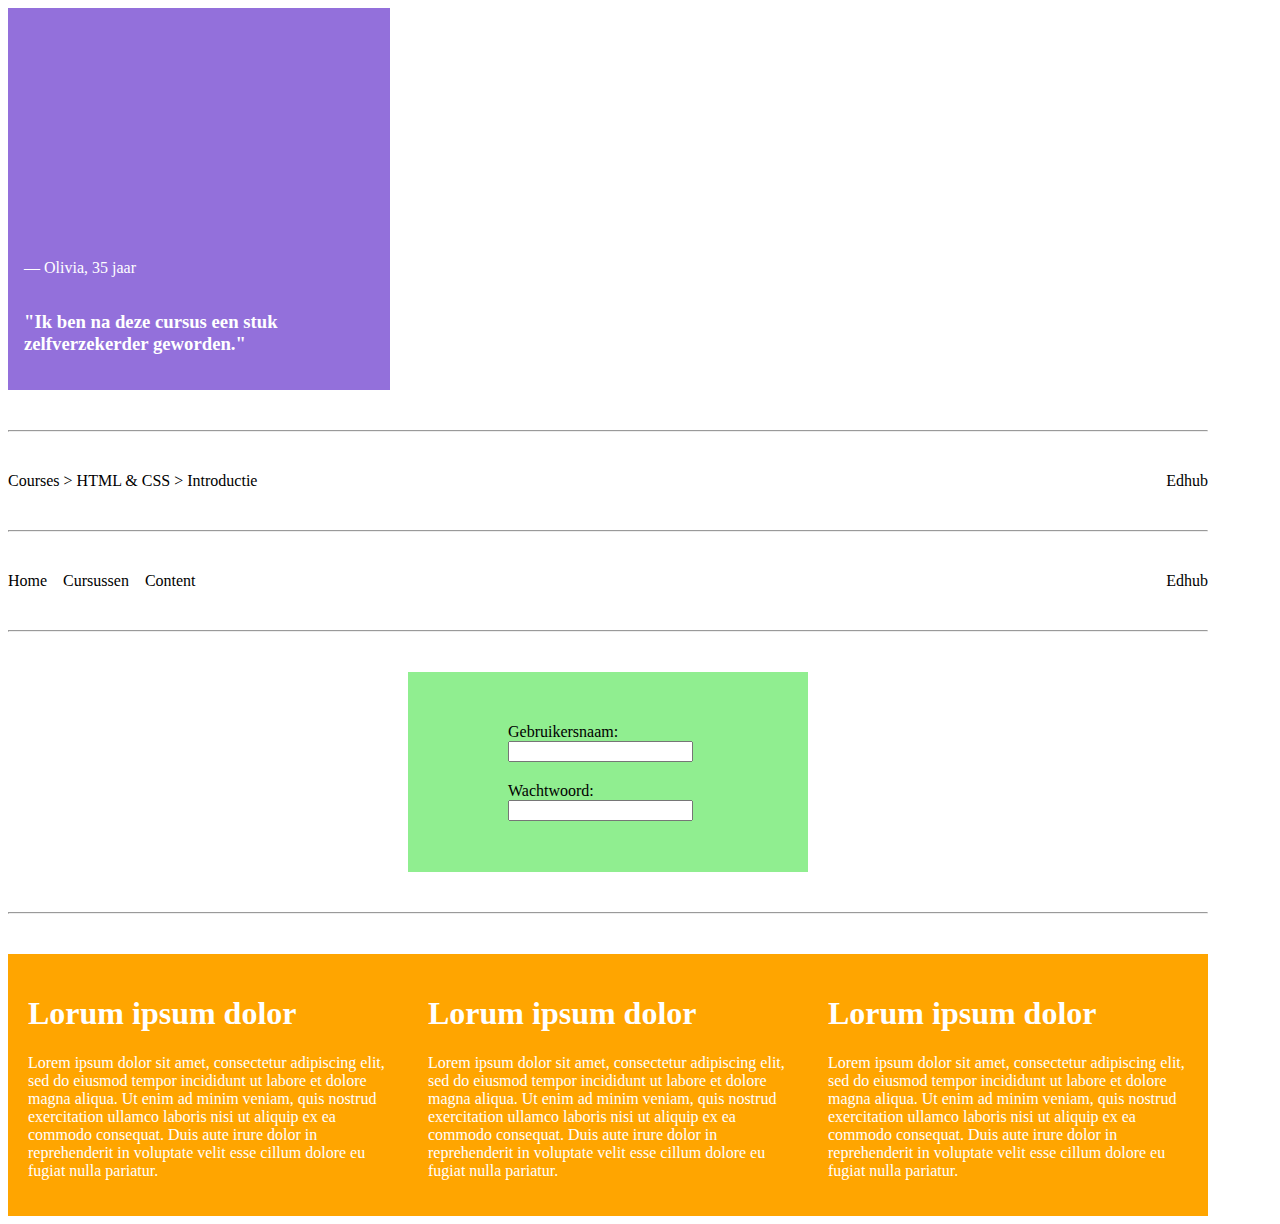
<file: frontend-css-selectors-flexbox-master/frontend-css-selectors-flexbox-master/opdracht-1/index.html>
<!DOCTYPE html>
<html lang="en">
<head>
    <meta charset="UTF-8">
    <link rel="stylesheet" href="base/base-styles.css">
    <link rel="stylesheet" href="styles.css">
    <title>Opdracht 2 - Flexbox</title>
</head>
<body>
    <!--    OPDRACHT 2.1    -->
    <div class="one">
        <p>&mdash; Olivia, 35 jaar</p>
        <h3>"Ik ben na deze cursus een stuk zelfverzekerder geworden."</h3>
    </div>

    <hr />

    <!--    OPDRACHT 2.2    -->
    <div class="two">
        <div>
            <span>Courses ></span>
            <span>HTML & CSS ></span>
            <span>Introductie</span>
        </div>
        <div>Edhub</div>
    </div>

    <hr />

    <!--    OPDRACHT 2.3    -->
    <div class="three">
        <ul class="nav">
            <li>Home</li>
            <li>Cursussen</li>
            <li>Content</li>
        </ul>
        <div>Edhub</div>
    </div>

    <hr />

    <!--    OPDRACHT 2.4    -->
    <div class="login">
        <form>
            <label for="username">
                Gebruikersnaam:
                <input id="username" type="text" name="username"/>
            </label>
            <label for="password">
                Wachtwoord:
                <input id="password" type="password" name="password"/>
            </label>
        </form>
    </div>

    <hr />

    <!--    OPDRACHT 2.5    -->
    <div class="five">
        <article>
            <h1>Lorum ipsum dolor</h1>
            <p>Lorem ipsum dolor sit amet, consectetur adipiscing elit, sed do eiusmod tempor incididunt ut labore et dolore magna aliqua. Ut enim ad minim veniam, quis nostrud exercitation ullamco laboris nisi ut aliquip ex ea commodo consequat. Duis aute irure dolor in reprehenderit in voluptate velit esse cillum dolore eu fugiat nulla pariatur. </p>
        </article>
        <article>
            <h1>Lorum ipsum dolor</h1>
            <p>Lorem ipsum dolor sit amet, consectetur adipiscing elit, sed do eiusmod tempor incididunt ut labore et dolore magna aliqua. Ut enim ad minim veniam, quis nostrud exercitation ullamco laboris nisi ut aliquip ex ea commodo consequat. Duis aute irure dolor in reprehenderit in voluptate velit esse cillum dolore eu fugiat nulla pariatur. </p>
        </article>
        <article>
            <h1>Lorum ipsum dolor</h1>
            <p>Lorem ipsum dolor sit amet, consectetur adipiscing elit, sed do eiusmod tempor incididunt ut labore et dolore magna aliqua. Ut enim ad minim veniam, quis nostrud exercitation ullamco laboris nisi ut aliquip ex ea commodo consequat. Duis aute irure dolor in reprehenderit in voluptate velit esse cillum dolore eu fugiat nulla pariatur. </p>
        </article>
    </div>
</body>
</html>
</file>
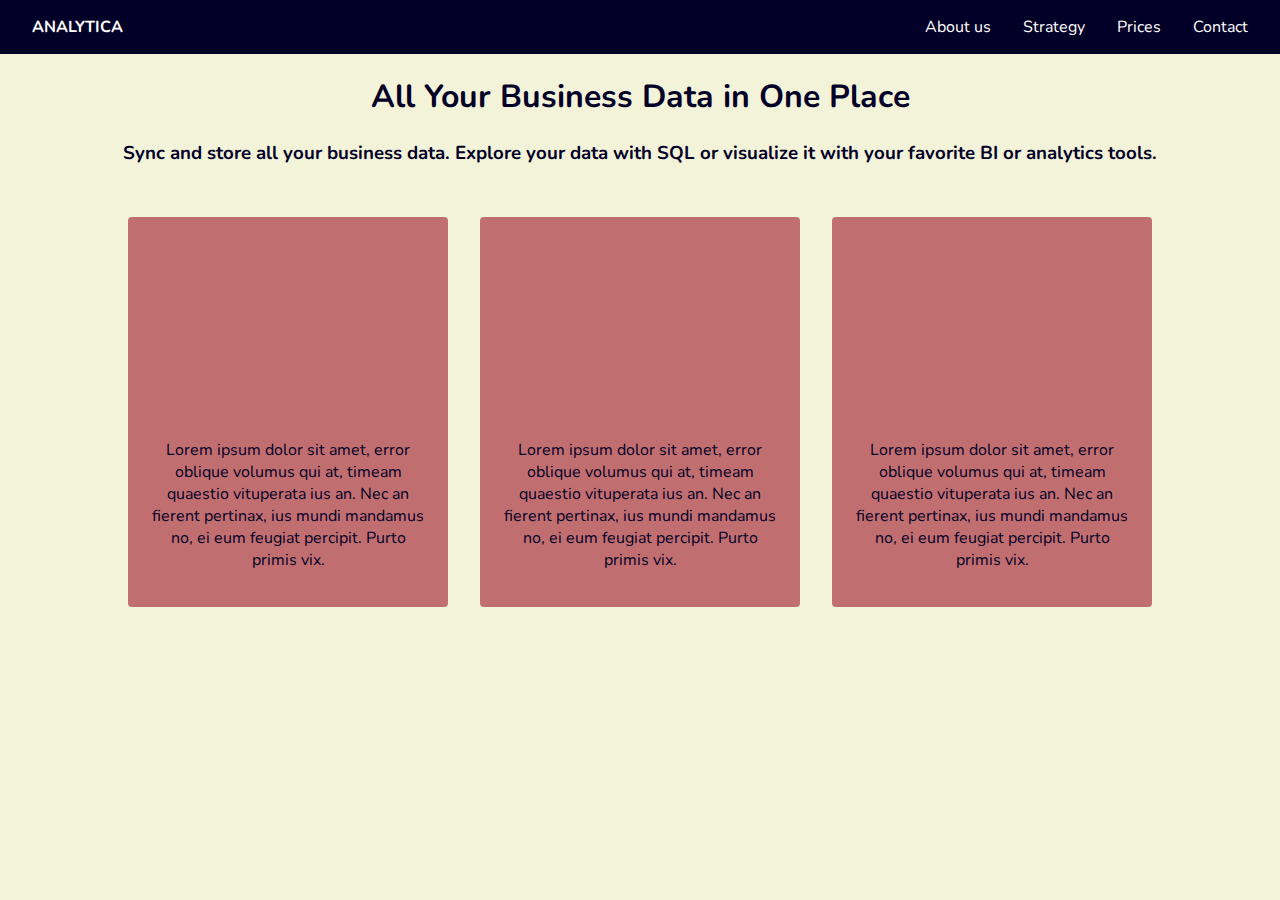
<file: frontend-css-selectors-flexbox-master/frontend-css-selectors-flexbox-master/opdracht-2-3/index.html>
<!DOCTYPE html>
<html lang="en">
<head>
    <meta charset="UTF-8">
    <meta name="viewport" content="width=device-width, initial-scale=1, minimum-scale=1"/>
    <link rel="stylesheet" href="styles.css">
    <link rel="preconnect" href="https://fonts.googleapis.com">
    <link rel="preconnect" href="https://fonts.gstatic.com" crossorigin>
    <link href="https://fonts.googleapis.com/css2?family=Nunito:ital,wght@0,400;0,700;1,600&display=swap" rel="stylesheet">
    <title>Flexbox opdracht 2 en 3</title>
</head>
<body>
    <header>
        <nav>
            <a href="#home">ANALYTICA</a>
            <ul class="nav-bar">
                <li><a href="#">About us</a></li>
                <li><a href="#">Strategy</a></li>
                <li><a href="#">Prices</a></li>
                <li><a href="#">Contact</a></li>
            </ul>
        </nav>
    </header>



    <section class="main-page" id="home">
        <div class="title-main-page">
            <div>
                <h1>All Your Business Data in One Place</h1>
                <h3>Sync and store all your business data. Explore your data with SQL or visualize it with your favorite BI or
                    analytics tools.</h3>
            </div>
        </div>
        <div class="info-main-page">
            <article>
                <p>Lorem ipsum dolor sit amet, error oblique volumus qui at, timeam quaestio vituperata ius an. Nec an fierent pertinax, ius mundi mandamus no, ei eum feugiat percipit. Purto primis vix. </p>
            </article>
            <article>
                <p>Lorem ipsum dolor sit amet, error oblique volumus qui at, timeam quaestio vituperata ius an. Nec an fierent pertinax, ius mundi mandamus no, ei eum feugiat percipit. Purto primis vix. </p>
            </article>
            <article>
                <p>Lorem ipsum dolor sit amet, error oblique volumus qui at, timeam quaestio vituperata ius an. Nec an fierent pertinax, ius mundi mandamus no, ei eum feugiat percipit. Purto primis vix. </p>
            </article>
        </div>
    </section>
</body>
</html>
</file>
<file: frontend-css-selectors-flexbox-master/frontend-css-selectors-flexbox-master/opdracht-1/base/base-styles.css>
/* --------- VERANDER NIETS IN DIT BESTAND ----------*/

hr {
    margin: 40px 0;
}

body {
    max-width: 1200px;
}

.one {
    background-color: mediumpurple;
    color: white;
    width: 350px;
    height: 350px;
    padding: 16px;
}

form {
    width: 400px;
    height: 200px;
    background-color: lightgreen;
}

form label {
    margin: 10px 0;
    width: 200px;
}

article {
    background-color: orange;
    color: white;
    padding: 20px;
}
</file>
<file: frontend-css-selectors-flexbox-master/frontend-css-selectors-flexbox-master/opdracht-1/styles.css>
/* ======================================================
   OEFENEN MET FLEXBOX
========================================================= */

/* Schrijf hier  jouw CSS! */

.one {
    display: flex;
    flex-direction: column;
    align-items: baseline;
    justify-content: flex-end;
}


.two {
    display: flex;
    justify-content: space-between;
}

.three {
    display: flex;
    justify-content: space-between;
    align-items: center;
}

ul.nav {
    display: flex;
    gap: 1rem;
    margin: 0;
    padding: 0;
    list-style-type: none;
}

.login {
    display: flex;
    justify-content: center;
}
.login > form {
    display: flex;
    flex-direction: column;
    align-items: center;
    justify-content: center;
}

.five {
    display: flex;
    flex-wrap: wrap; 

}

.five article{
    flex-grow: 1;
    flex-shrink: 0;
    flex-basis: 360px;
}
</file>
<file: frontend-css-selectors-flexbox-master/frontend-css-selectors-flexbox-master/opdracht-2-3/styles.css>
body{
    padding: 0;
    margin: 0;
    background-color: #F2F3D9;
    font-family: 'Nunito', sans-serif;

}
header{
    background-color: #030027;
}
a {
    text-decoration: none;

}
nav {
    margin: 0 2em;
    display: flex;
    justify-content: space-between;
    align-items: center;
}
nav a {
    color: #FFF;

}
nav > a {
    font-weight: bold;
}
.nav-bar {
    display: flex;
    gap: 2em;
    list-style-type: none;
}
.main-page{
    margin: 0 3em;
}
.title-main-page {
    display: flex;
    justify-content: center;
    text-align: center;
    margin: 0 0 2rem 0;
    color: #030027;
}
.info-main-page{
    display: flex;
    justify-content: center;
    gap: 2rem;
}
.info-main-page article {
    max-width: 280px;
    height: 350px;
    display: flex;
    align-items: flex-end;
    background-color: #C16E70;
    border-radius: 0.25rem;
    color: white;
    padding: 20px;
}
.info-main-page article p {
    text-align: center;
    color: #030027;
}
</file>
